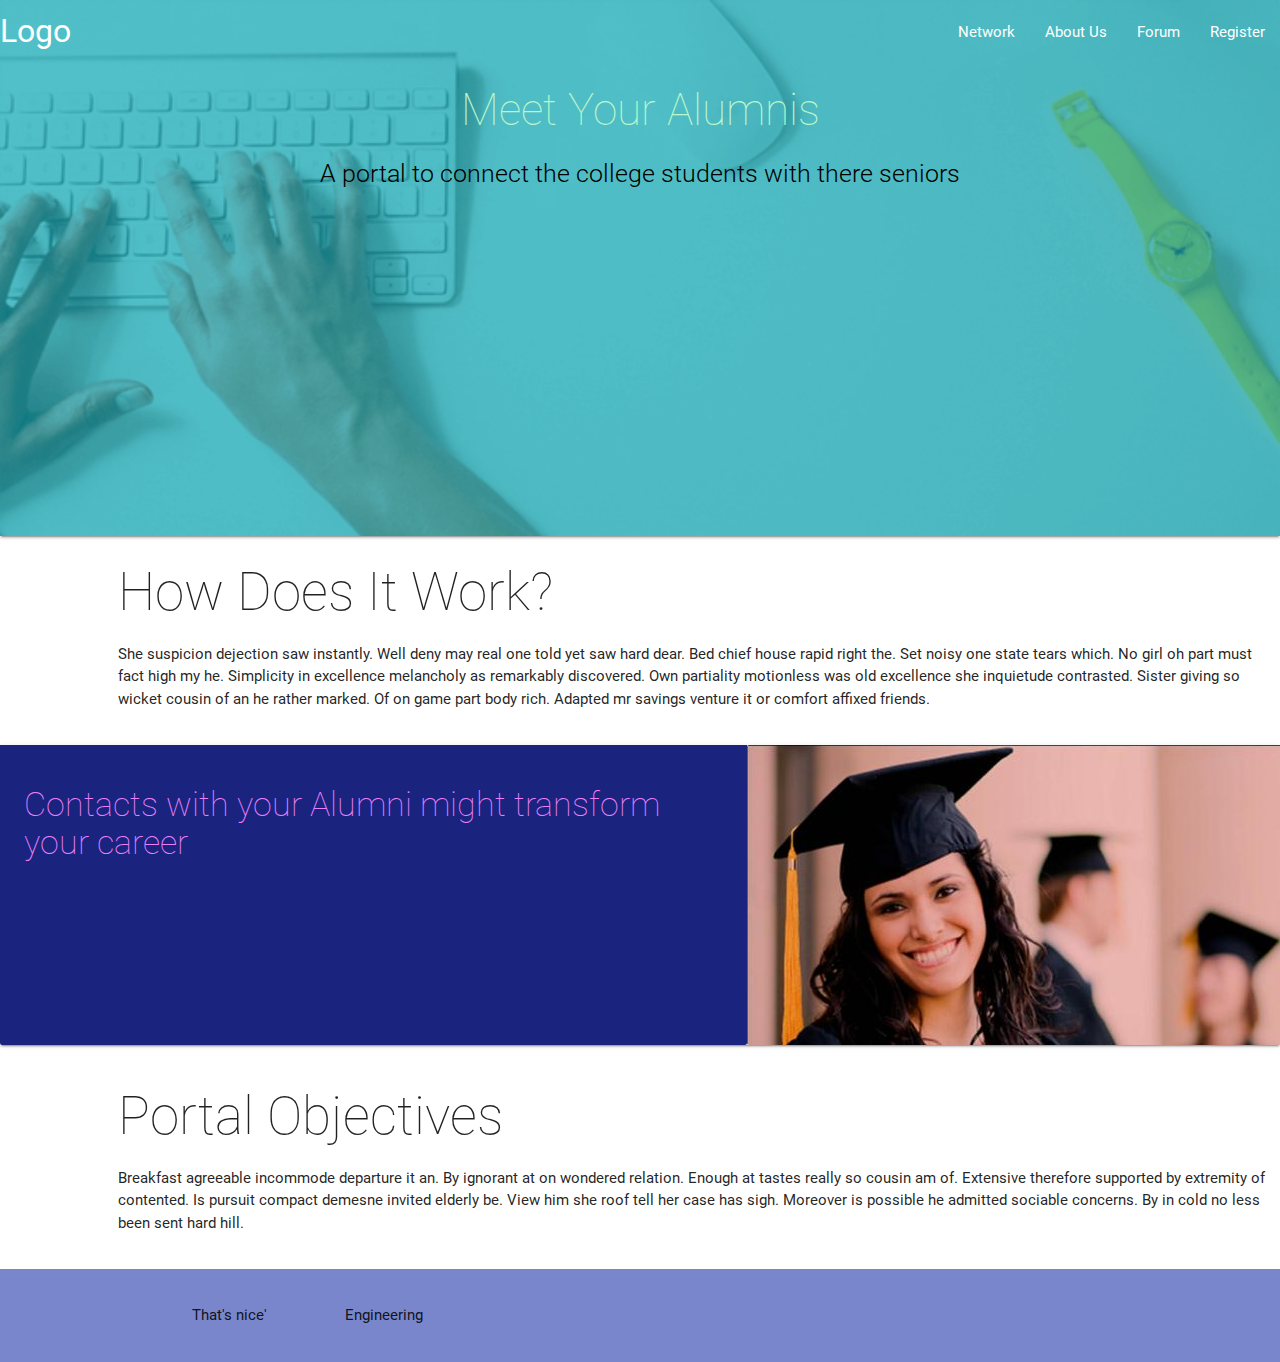
<file: index.html>
<!Doctype html>
<html>
    <head>
        <title></title>
        <link type="text/css" rel="stylesheet" href="style/styles.css"  media="screen,projection"/>
        <link type="text/css" rel="stylesheet" href="bower_components/materialize/dist/css/materialize.min.css"  media="screen,projection"/>
    </head>
    <body>
        <!--Navigation bar: containing links and cover-->
        <nav class="nav-extended" style="background:url(images/Job-Seeker.png);background-size: 100% 100%;">
        <!--Contains the brand logo and links-->
            <div class="nav-wrapper">
                <a href="#" class="brand-logo left" >Logo</a> 
                <ul id="nav-mobile" class="right hide-on-med-and-down">
                    <li><a href="#">Network</a></li>
                    <li><a href="#">About Us</a></li>
                    <li><a href="#">Forum</a></li>
                    <li><a href="#">Register</a></li>
                </ul>
            </div>
            <!--Div box contains cover pic-->
            <div class="nav-content black-text" style="height: 50vh;">
                <div>
                    <h3 class="green-text text-accent-1 center hide-on-med-and-down thin">Meet Your Alumnis</h3>
                    <h3 class="green-text text-accent-1 center flow-text hide-on-large-only">Meet Your Alumnis</h3>
                    <p class="center thin flow-text">A portal to connect the college students with there seniors</p>
                </div>
            </div>
        </nav>
        <!--Page content-->          
        <main>
            <div class='row'>  
                <div class='col offset-s1'>
                    <h2 class='thin'>
                        How Does It Work?
                    </h2>
                    <p>
                        She suspicion dejection saw instantly. Well deny may real one told yet saw hard dear. Bed chief house rapid right the. Set noisy one state tears which. No girl oh part must fact high my he. Simplicity in excellence melancholy as remarkably discovered. Own partiality motionless was old excellence she inquietude contrasted. Sister giving so wicket cousin of an he rather marked. Of on game part body rich. Adapted mr savings venture it or comfort affixed friends. 
                    </p>
                </div>
            </div>
            <!--Card with content horizantally on the left side-->
             <div class="col s12 m7">
                <div class="card horizontal">
                    <!--Card content along with heading-->
                    <div class="card-stacked">
                        <div class="card-content indigo darken-4">
                            <!--Heading of the card info-->
                            <h4 class="header thin purple-text text-accent-1">
                                Contacts with your Alumni might transform your career 
                            </h4>
                            <!--inside content-->
                            <p class="white-text"></p>
                        </div>
                    </div>
                    <!--Image associated with the card-->
                    <div class="card-image">
                        <img src="images/alcard.jpg">
                    </div>
                </div>
            </div>
            <div class='row'>
                <div class='col offset-s1'>
                    <h2 class='thin'>
                        Portal Objectives
                    </h2>
                    <p>
                        Breakfast agreeable incommode departure it an. By ignorant at on wondered relation. Enough at tastes really so cousin am of. Extensive therefore supported by extremity of contented. Is pursuit compact demesne invited elderly be. View him she roof tell her case has sigh. Moreover is possible he admitted sociable concerns. By in cold no less been sent hard hill. 
                    </p>
                </div>
            </div>
        </main>
        <!--Footer area containing contact email helpline and other things-->
        <footer class="page-footer indigo lighten-2 ">
          <div class="container">
              <div class="row">
                <div class="col s2">
                    <p>That's nice'</p>
                </div>
                <div class="col s2">
                    <p>Engineering</p>
              </div>
          </div>  
        </footer>
        <!--Links associated with the plugins as well as other important links-->
        <script src="bower_components/jquery/dist/jquery.min.js"></script>
        <script src="bower_components/materialize/dist/js/materialize.min.js"></script>   
    </body>
</html>
</file>
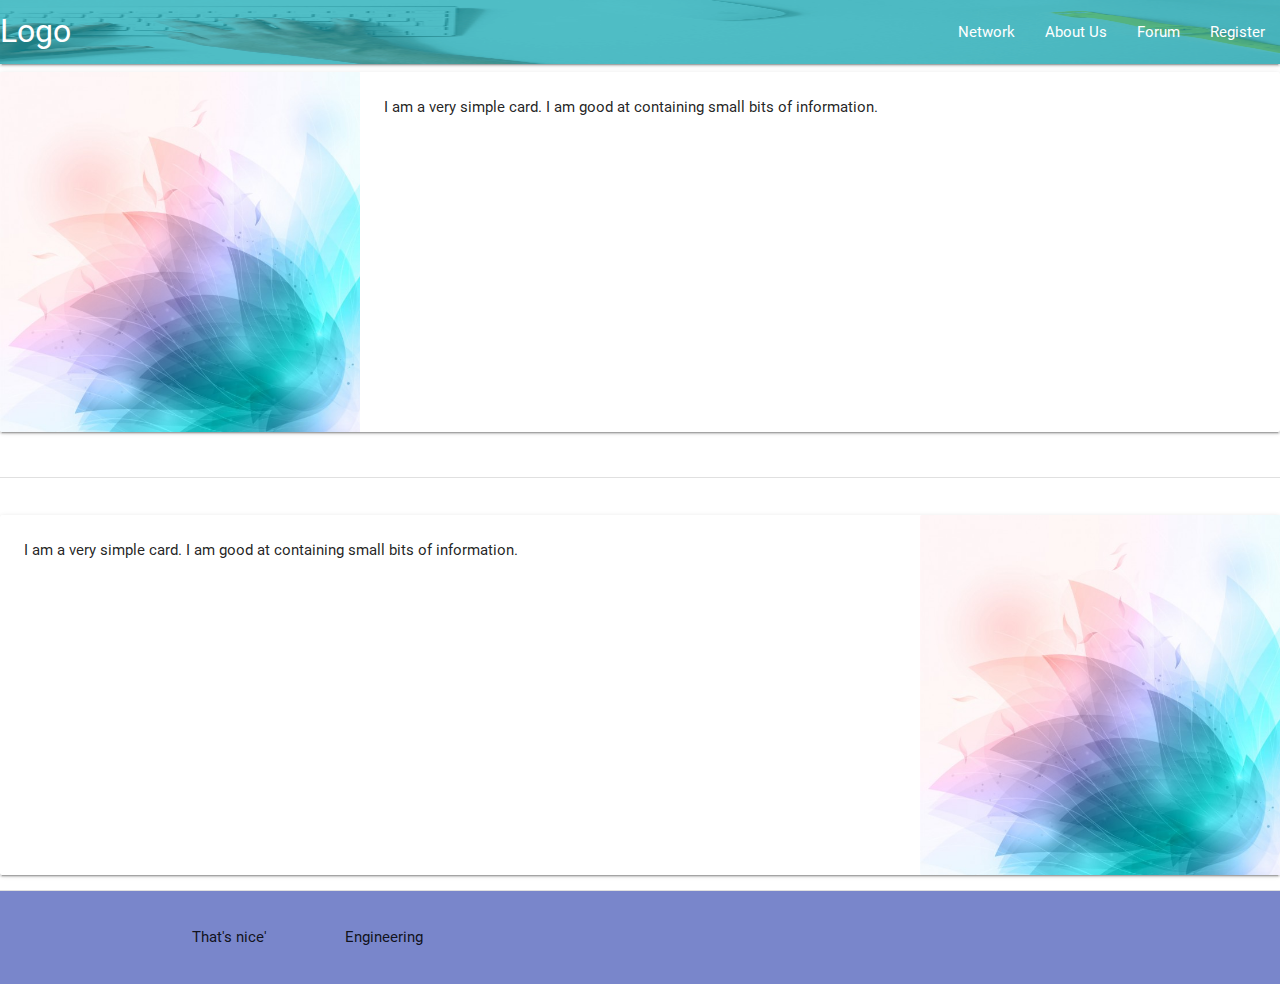
<file: pages/network.html>
<!DOCType html>
<html>
    <head>
        <link type="text/css" rel="stylesheet" href="../style/styles.css"  media="screen,projection"/>
        <link type="text/css" rel="stylesheet" href="../bower_components/materialize/dist/css/materialize.min.css"  media="screen,projection"/>
        <title></title>
    </head>
    <body>
        <!--navigation bar-->
    <nav class="nav-extended" style="background:url(../images/Job-Seeker.png);background-size: 100% 100%;">
    <div class="nav-wrapper">
      <a href="#" class="brand-logo">Logo</a>
      <ul id="nav-mobile" class="right hide-on-med-and-down">
        <li><a href="#">Network</a></li>
        <li><a href="#">About Us</a></li>
        <li><a href="#">Forum</a></li>
        <li><a href="#">Register</a></li>
      </ul>
    </div>
  </nav>
  <div class="col s12 m5">
    <div class="card horizontal">
      <div class="card-image responsive-img">
        <img src="../images/modern.jpg" style="height: 40vh;">
      </div>
      <div class="card-stacked">
        <div class="card-content">
          <p>I am a very simple card. I am good at containing small bits of information.</p>
        </div>
      </div>
    </div>
  </div>
  <div class="divider grey lighten-2" style="margin: 30px 0px 30px 0px;"></div>
  <div class="col s12 m7">
    <div class="card horizontal">
      <div class="card-stacked">
        <div class="card-content">
          <p>I am a very simple card. I am good at containing small bits of information.</p>
        </div>
      </div>
       <div class="card-image">
        <img src="../images/modern.jpg" style="height: 40vh;">
      </div>
    </div>
  </div>
  <div class="divider"></div>
  <footer class="page-footer indigo lighten-2 ">
          <div class="container">
              <div class="row">
                <div class="col s2">
                    <p>That's nice'</p>
                </div>
                <div class="col s2">
                    <p>Engineering</p>
              </div>
          </div>  
</footer>
        <script src="../bower_components/jquery/dist/jquery.min.js"></script>
        <script src="../bower_components/materialize/dist/js/materialize.min.js"></script>  
    </body>
</html>
</file>
<file: style/styles.css>
body {
    display: flex;
    min-height: 100vh;
    flex-direction: column;
  }
  main {
    flex: 1 0 auto;
  }
  .x:hover{
    background: rgba(200,200,200,0.8);
  }
</file>
